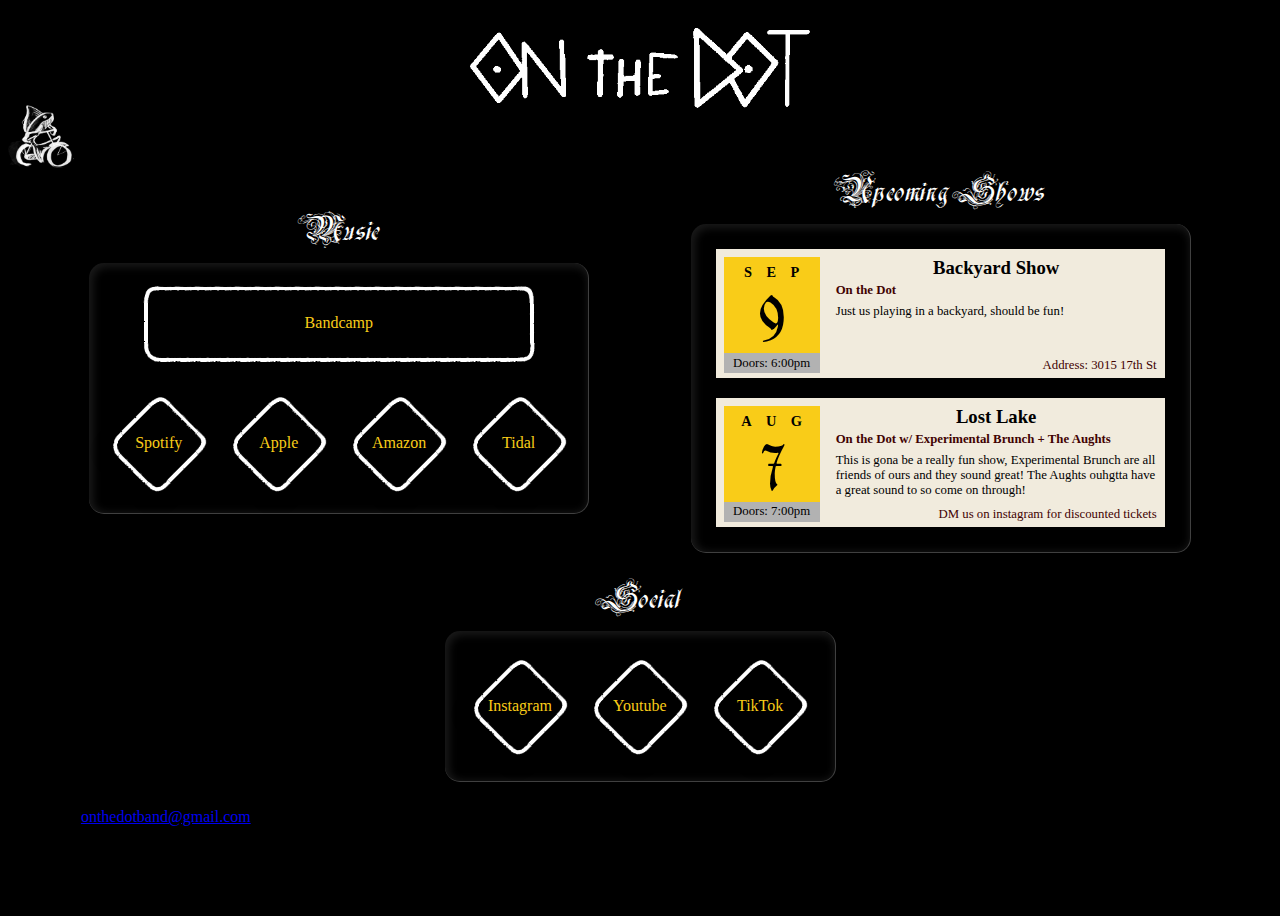
<file: index.html>
<!DOCTYPE html>
<html lang="en">
<head>
    <meta charset="UTF-8">
    <meta name="viewport" content="width=device-width, initial-scale=1.0">
    <title>On the Dot</title>
    <link rel="stylesheet" href="main-styles.css">
    <!-- <link rel="stylesheet" href="https://use.typekit.net/hkz1zsl.css"> -->

</head>
<body>
    <header>
        <h1><img src="img/on-the-dot-logo-horizontal.png" width="340" height="80" alt="On the Dot"></h1>
    </header>

    <nav>
        <h2 class="nav-title title-text state-enabled" id="music-title-nav">Music</h2>
        <h2 class="nav-title title-text state-disabled" id="shows-title-nav">Upcoming Shows</h2>
        <h2 class="nav-title title-text state-disabled" id="social-title-nav" >Social</h2>
    </nav>

    <main>
        <section class="otd-section" id="music">
            <h2 class="otd-section__title title-text" id="music-title">Music</h2>
            <nav class="otd-section__container otd-section__container--music" id="music-content">
                <a href="https://onthedot.bandcamp.com/" class="bigButton coolButton" target="_blank">Bandcamp</a>
                <a href="https://open.spotify.com/artist/4t7RVXD9RwHJz5ZuWjEisU?si=lDKFJz0iR4iY1agDujO_XA" class="diamondButton coolButton" target="_blank"><span>Spotify</span></a>
                <a href="https://music.apple.com/us/artist/on-the-dot/1647357557" class="diamondButton coolButton" target="_blank"><span>Apple</span></a>
                <a href="https://music.amazon.com/artists/B0BGMPHSV5/on-the-dot?marketplaceId=ATVPDKIKX0DER&musicTerritory=US&ref=dm_sh_1hbyvfixzk9Bt259J3dL3kuNC" class="diamondButton coolButton" target="_blank"><span>Amazon</span></a>
                <a href="https://listen.tidal.com/artist/34675267" class="diamondButton coolButton" target="_blank"><span>Tidal</span></a>
            </nav>
        </section>

        <section class="otd-section" id="shows">
            <h2 class="otd-section__title title-text"">Upcoming Shows</h2>
            <ol class="otd-section__container otd-section__container--events">
                <li class="otd-event">
                    <!-- <a href="https://www.instagram.com/p/DMoNDSzv6C5/?igsh=MWQxaGV3anJpYmRlNA==" target="_blank"> -->
                        <div class="otd-event__time-info">
                            <time class="otd-event__date" datetime="2025-09-09"><span class="otd-event__date--month">Sep</span> <span class="otd-event__date--day">9</span></time>
                            <p class="otd-event__doors">Doors: 6:00pm</p>
                        </div>
                        <div class="otd-event__main-info">
                            <h3 class="otd-event__location">Backyard Show</h3>
                            <h4 class="otd-event__lineup">On the Dot</h4>
                            <p class="otd-event__description">Just us playing in a backyard, should be fun!</p>
                            <p class="otd-event__additional">Address: 3015 17th St</p>
                        </div>
                    <!-- </a> -->
                </li>

                <li class="otd-event">
                    <a href="https://www.etix.com/ticket/p/85313908/on-the-dot-wexperimental-brunch-the-aughts-denver-lost-lake-lounge" target="_blank">
                        <div class="otd-event__time-info">
                            <time class="otd-event__date" datetime="2025-08-07"><span class="otd-event__date--month">Aug</span> <span class="otd-event__date--day">7</span></time>
                            <p class="otd-event__doors">Doors: 7:00pm</p>
                        </div>
                        <div class="otd-event__main-info">
                            <h3 class="otd-event__location">Lost Lake</h3>
                            <h4 class="otd-event__lineup">On the Dot w/ Experimental Brunch + The Aughts</h4>
                            <p class="otd-event__description">This is gona be a really fun show, Experimental Brunch are all friends of ours and they sound great! The Aughts ouhgtta have a great sound to so come on through!</p>
                            <p class="otd-event__additional">DM us on instagram for discounted tickets</p>
                        </div>
                    </a>
                </li>
                
            </ol>
        </section>
        

        <section class="otd-section otd-section--social" id="social">
            <h2 class="otd-section__title title-text" id="social-title">Social</h2>
            <nav class="otd-section__container otd-section__container--social" id="social-content">
                <a href="https://instagram.com/onthedotband?igshid=NDRkN2NkYzU=" class="diamondButton coolButton" target="_blank"><span>Instagram</span></a>
                <a href="https://www.youtube.com/channel/UCuLLAIqkwNndPUKeErRYVig" class="diamondButton coolButton" target="_blank"><span>Youtube</span></a>
                <a href="https://www.tiktok.com/@onthedotband?_t=8yt7rkzsbwh&_r=1" class="diamondButton coolButton" target="_blank"><span>TikTok</span></a>
            </nav>
        </section>
        
    </main>

    <footer>
        <p>contact us: <a href="mailto: onthedotband@gmail.com">onthedotband@gmail.com</a></p>
    </footer>

    <script src="graphics.js"></script>
    
    <!-- <script src="script.js"></script> -->
</body>
</html>
</file>
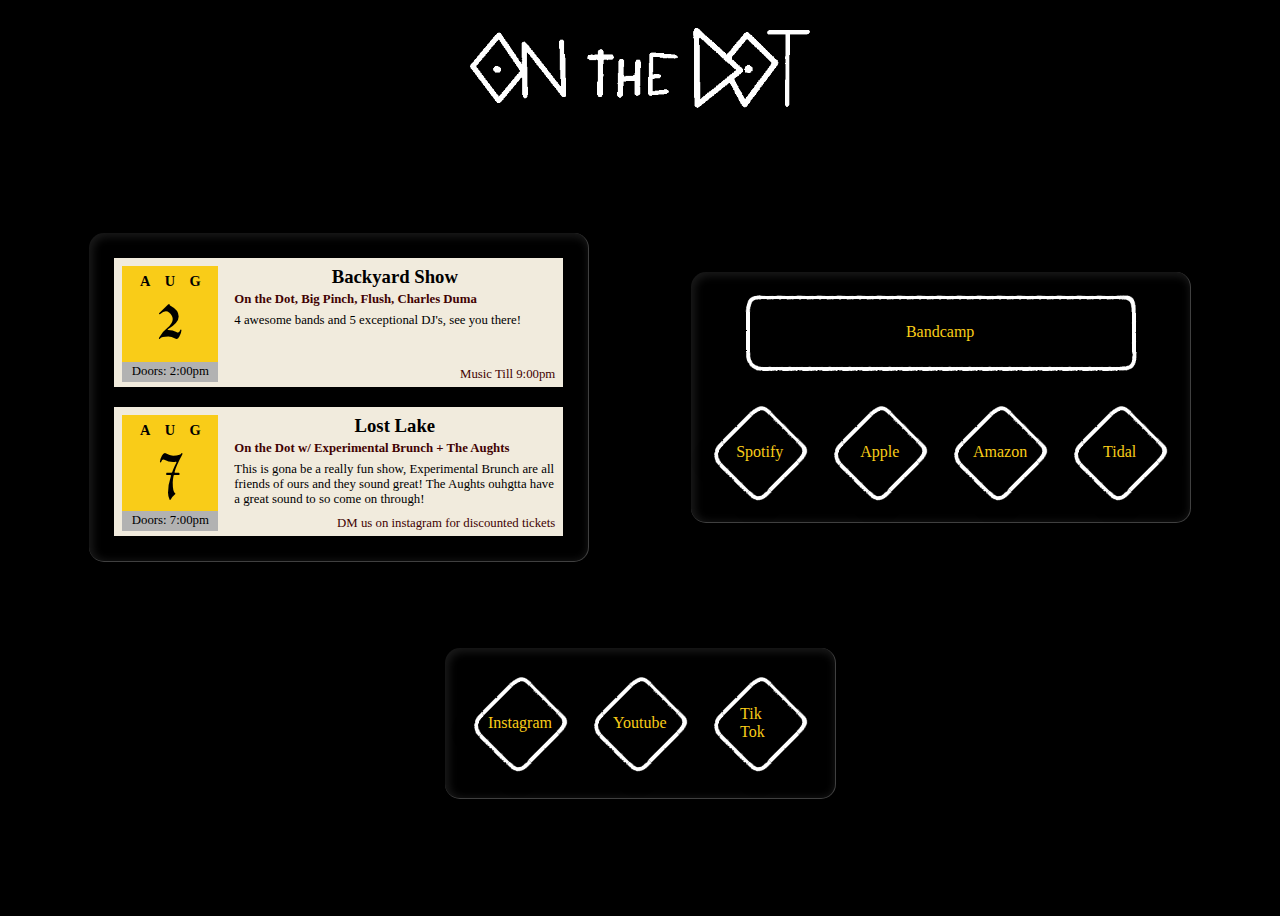
<file: main-test.html>
<!DOCTYPE html>
<html lang="en">
<head>
    <meta charset="UTF-8">
    <meta name="viewport" content="width=device-width, initial-scale=1.0">
    <title>On the Dot</title>
    <link rel="stylesheet" href="main-styles.css">
    <!-- <link rel="stylesheet" href="https://use.typekit.net/hkz1zsl.css"> -->

</head>
<body>
    <header>
        <h1><img src="img/on-the-dot-logo-horizontal.png" width="340" height="80" alt="On the Dot"></h1>
    </header>

    <main>
        <section class="otd-section">
            <h2 class="otd-section__title" id="shows-title">Upcoming Shows</h2>
            <ol class="otd-section__container otd-section__container--events" id="shows-content">
                <li class="otd-event">
                    <a href="https://www.instagram.com/p/DMoNDSzv6C5/?igsh=MWQxaGV3anJpYmRlNA==" target="_blank">
                        <div class="otd-event__time-info">
                            <time class="otd-event__date" datetime="2025-08-02"><span class="otd-event__date--month">Aug</span> <span class="otd-event__date--day">2</span></time>
                            <p class="otd-event__doors">Doors: 2:00pm</p>
                        </div>
                        <div class="otd-event__main-info">
                            <h3 class="otd-event__location">Backyard Show</h3>
                            <h4 class="otd-event__lineup">On the Dot, Big Pinch, Flush, Charles Duma</h4>
                            <p class="otd-event__description">4 awesome bands and 5 exceptional DJ's, see you there!</p>
                            <p class="otd-event__additional">Music Till 9:00pm</p>
                        </div>
                    </a>
                </li>

                <li class="otd-event">
                    <a href="https://www.etix.com/ticket/p/85313908/on-the-dot-wexperimental-brunch-the-aughts-denver-lost-lake-lounge" target="_blank">
                        <div class="otd-event__time-info">
                            <time class="otd-event__date" datetime="2025-08-07"><span class="otd-event__date--month">Aug</span> <span class="otd-event__date--day">7</span></time>
                            <p class="otd-event__doors">Doors: 7:00pm</p>
                        </div>
                        <div class="otd-event__main-info">
                            <h3 class="otd-event__location">Lost Lake</h3>
                            <h4 class="otd-event__lineup">On the Dot w/ Experimental Brunch + The Aughts</h4>
                            <p class="otd-event__description">This is gona be a really fun show, Experimental Brunch are all friends of ours and they sound great! The Aughts ouhgtta have a great sound to so come on through!</p>
                            <p class="otd-event__additional">DM us on instagram for discounted tickets</p>
                        </div>
                    </a>
                </li>
                
            </ol>
        </section>
        
        <section class="otd-section">
            <h2 class="otd-section__title" id="music-title">Music</h2>
            <nav class="otd-section__container otd-section__container--music" id="music-content">
                <a href="https://onthedot.bandcamp.com/" class="bigButton coolButton" target="_blank">Bandcamp</a>
                <a href="https://open.spotify.com/artist/4t7RVXD9RwHJz5ZuWjEisU?si=lDKFJz0iR4iY1agDujO_XA" class="diamondButton coolButton" target="_blank"><span>Spotify</span></a>
                <a href="https://music.apple.com/us/artist/on-the-dot/1647357557" class="diamondButton coolButton" target="_blank"><span>Apple</span></a>
                <a href="https://music.amazon.com/artists/B0BGMPHSV5/on-the-dot?marketplaceId=ATVPDKIKX0DER&musicTerritory=US&ref=dm_sh_1hbyvfixzk9Bt259J3dL3kuNC" class="diamondButton coolButton" target="_blank"><span>Amazon</span></a>
                <a href="https://listen.tidal.com/artist/34675267" class="diamondButton coolButton" target="_blank"><span>Tidal</span></a>
            </nav>
        </section>

        <secion class="otd-section otd-section--social">
            <h2 class="otd-section__title" id="social-title" >Social</h2>
            <nav class="otd-section__container otd-section__container--social" id="social-content">
                <a href="https://instagram.com/onthedotband?igshid=NDRkN2NkYzU=" class="diamondButton coolButton" target="_blank"><span>Instagram</span></a>
                <a href="https://www.youtube.com/channel/UCuLLAIqkwNndPUKeErRYVig" class="diamondButton coolButton" target="_blank"><span>Youtube</span></a>
                <a href="https://www.tiktok.com/@onthedotband?_t=8yt7rkzsbwh&_r=1" class="diamondButton coolButton" target="_blank"><span>Tik Tok</span></a>
            </nav>
        </secion>
        <script src="script.js"></script>
    </main>
    
</body>
</html>
</file>
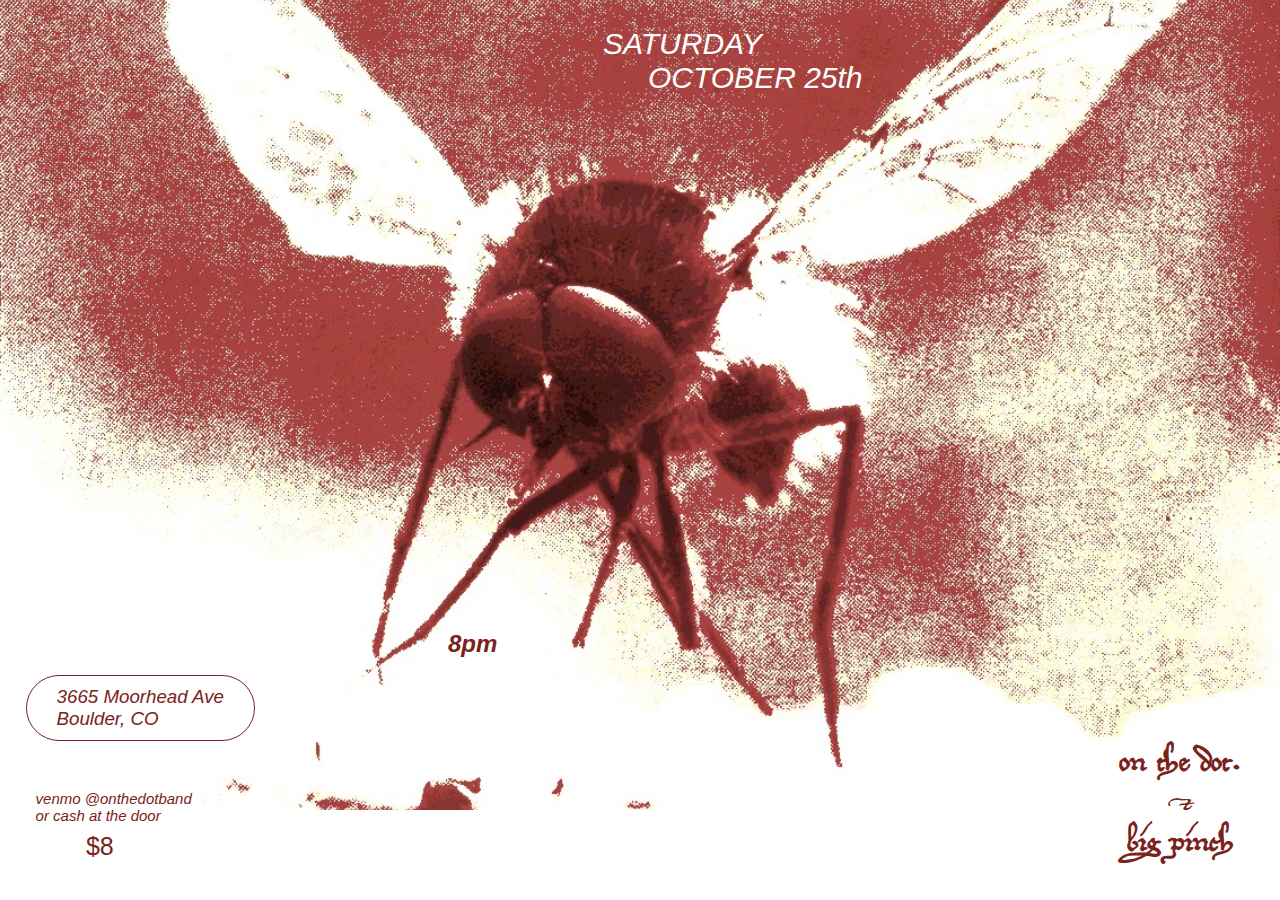
<file: october25.html>
<!DOCTYPE html>
<html lang="en">
<head>
    <meta charset="UTF-8">
    <meta name="viewport" content="width=device-width, initial-scale=1.0">
    <title>OtD & BP - October 25 8pm</title>
    <link rel="stylesheet" href="poster.css">
</head>
<body>
    <div class="container">
        <img id="fly" src="img/fly.jpeg">
        <div id="info">
            <div id="dates" date="10-04-2025">
                <h1 id="day">SATURDAY</h1>
                <h1 id="date">OCTOBER 25th</h1>
            </div>
            <h2 id="time">8pm</h2>
            <div id="bands">
                <!-- <p id="dash">-</p> -->
                <h3 id="otd">on the dot.</h3>
                <p id="and">&</p>
                <h3 id="bp">big pinch</h3>
            </div>
            <div id="location">
                <!-- <h2 id="address-title">Address</h2> -->
                <h3 id="address">3665 Moorhead Ave <br> Boulder, CO</h3>
            </div>

            <div id="ticket">
                 <p id="venmo">venmo @onthedotband <br>or cash at the door</p>
                <p id="price">$8</p>
               
            </div>
        </div>
    </div>
    <script src="js/clickInvert.js"></script>
</body>
</html>
</file>
<file: main-styles.css>
:root {
  --background: rgb(0, 0, 0); /*rgb(249, 204, 24) */
  --primary: rgb(249, 204, 24);
  --secondary: rgb(246, 226, 137); /*rgb(251, 239, 171)*/
  --dark: black;
  --bright: rgb(255, 255, 255);
  --paper:  rgb(241, 235, 221);
  --date: rgb(185, 38, 38); /*rgb(105, 58, 139)*/
  --sub-date: rgb(178, 178, 178);/*rgb(134, 58, 139)*/
  --event-text: rgb(65, 2, 2);
  --event-text-subtle: rgb(0, 0, 0);
  --border: black;
  --sween: rgb(37, 97, 71);

    font-family: 'Times New Roman', Times, serif;
}

@font-face { font-family: Ruritania; src: url('font/Ruritania.ttf'); } 
@font-face { font-family: Miki; src: url('font/miki-nice-ainjoo.otf'); } 
@font-face { font-family: Unifraktur; src: url('font/UnifrakturMaguntia21.ttf'); } 

body {
    background-color: var(--background);
    display: flex;
    flex-direction: column;
    justify-content: flex-start;
    height: 100dvh;
}

header {
    text-align: center;
    filter: invert(1);
}

header h1 {
    margin: 20px;
    margin-bottom: 40px;
}

main {
    display: flex;
    flex-wrap: wrap;
    justify-content: space-evenly;

}

/* Header resizing */
@media screen and (max-width: 400px) {
    header img {
        width: 88%;
        height: auto;
        margin: 0;
    }
} 

/* Desktop sections */
@media screen and (min-width: 1096px) {

    nav {
        display: none;
    }

}

/* Mobile Scroll */
@media screen and (max-width: 1095px) {
    nav {
        display: flex;
        justify-content: space-around;
        background-color: var(--dark);
        box-shadow: 0 2px 4px 0 rgb(0, 0, 0, 1);
        position: sticky;
        top: 0;
        z-index: 10;
    }

    .otd-section__title {
        display: none;
    }

    main {
        flex-direction: column;
        height: auto;
        flex-wrap: nowrap;
        align-items: center;
        justify-content: center;
        flex: 0.8 1 auto;
    }
}








.otd-section {
    width: 500px;
    margin: 10px 20px;
    padding: 0;
    display: flex;
    flex-direction: column;
    justify-content: center;
    align-items: center;
    /* border-width: 30px;
    border-style: solid;
    border-image: url("/img/border-white-gritt.png") 60 fill repeat;*/
}

.otd-section--social {
    width: fit-content;
}
.otd-section--social h2{
    width: 100%;
}

.otd-section__title{


}

nav a {
    text-decoration: none;
}

.title-text { 
    position: relative;
    box-sizing: border-box;
    padding: 5px;
    margin: 0;

    color: var(--bright);

    font-family: Ruritania;
    font-size: 1.5rem;
    letter-spacing: 0.1rem;
    font-weight: 100;
    font-style: italic;
    line-height: 2em;

    background-color:var(--dark);

    width: 100%;


    text-align: center;
    transition: color 0.2s;

}

.nav-title {
    flex: 1 1 auto;
    border: 1px solid red;
    display: flex;
    align-items: center;
    justify-content: center;
    height: 100%;
}

.nav-title:hover {
    color: var(--primary);
    cursor: pointer;
}

.state-enabled {
    color: var(--primary);
    font-size: 2em;
}

.state-disabled {
    color: var(--bright);
    font-size: 1.2em;
    transition: font-size 0.2s;
}

.state-disabled:hover {
    color: var(--primary);
    cursor: pointer;
    font-size: 2em;
}


.otd-section__container {
    box-sizing: border-box;
    width: 100%;
    padding: 15px;
    margin: 0;
    border-radius: 15px;
    box-shadow: inset 2px 2px 8px 2px rgba(255, 255, 255, 0.1);
   
    border-bottom: 1px solid rgba(255, 255, 255, 0.25);
    border-right: 1px solid rgba(255, 255, 255, 0.25);
    z-index: 1;

    /* background-color: rgb(221, 224, 234) ; */
    /* background-image: radial-gradient(var(--dark) 15%, transparent 16%),
    radial-gradient(var(--dark) 15%, transparent 16%);
    background-size: 60px 60px;
    background-position: 0 0, 30px 30px; */

}

.otd-section__container--events {
    display: flex;
    flex-direction: column;
    list-style: none;
}

.otd-section__container--events a:link{
    text-decoration: none;
}

.otd-section__container--events a:visited{
    text-decoration: none;
}

.otd-section__container--music {
    display: flex;
    flex-wrap: wrap;
    justify-content: center;
    padding: 0;
    padding-bottom: 10px;
}


.otd-section__container--social {
    display: flex;
    flex-wrap: wrap;
    flex-direction: row;
    justify-content: space-evenly;
    width: fit-content;
}

.otd-event > a {
    font-size: 1rem;
    box-sizing: border-box;
    /* border: 0.5em solid var(--bright); */
    background-color: var(--paper);
    color: var(--dark);
    padding: 0.5em 0.5em 0.3em 0.5em;

    display: flex;

    margin: 10px;
    box-shadow: 0px 8px 8px -6px rgba(0, 0, 0, 0.5);
}

.otd-event:not(:has(> a)) {
    font-size: 1rem;
    box-sizing: border-box;
    /* border: 0.5em solid var(--bright); */
    background-color: var(--paper);
    color: var(--dark);
    padding: 0.5em 0.5em 0.3em 0.5em;

    display: flex;

    margin: 10px;
    box-shadow: 0px 8px 8px -6px rgba(0, 0, 0, 0.5);
}

.otd-event__date {
    grid-area: date;
    background-color: var(--primary);
    width: 6em;
    height: 6em;
    margin: 0;
    
    text-align: center;
 
}

.otd-event__date--month{ 
    text-transform: uppercase;
    font-size: 0.9em;
    display: block;
    letter-spacing: 1em;
    text-indent: 1em;
    margin: 0 auto;
    margin-top: 0.5em;
    font-weight: 900;
}
.otd-event__date--day{ 
    font-size: 4em;
    font-family: Unifraktur;
}


.otd-event__main-info {
    grid-area: main;
    display: flex;
    flex-direction: column;
    justify-content: start;
    padding: 0;
    margin-left: 1em;
    width: 100%;
}


.otd-event__location {
    margin: 0;
    text-align: center;
}

.otd-event__lineup {
    margin: 0;
    font-size: 0.8em;
    margin-top: 0.3em;
    color: var(--event-text);
}

.otd-event__description {
    margin: 0;
    font-size: 0.8em;
    margin-top: 0.5em;
    color: var(--event-text-subtle);
}

.otd-event__additional {
    margin: 0;
    font-size: 0.8em;
    margin-top: auto;
    text-align: right;
    color: var(--event-text);
}

.otd-event__time-info {
    display: flex;
    flex-direction: column;
    align-items: center;
    justify-content: flex-start;
}

.otd-event__doors {
    margin: 0;
    padding-top: 0.2em;
    padding-bottom: 0.2em;
    font-size: 0.8em;
    width: 100%;
    text-align: center;
    background-color: var(--sub-date);
}


.diamondButton {  
    width: 80px;
    height: 80px;
    transform: rotate(0.125turn);
}

.diamondButton span {
    transform: rotate(-0.125turn);
}

/* .diamondButton:hover {
    filter: drop-shadow(5px 2px rgba(0,0,0,0.5)) !important; 
} */

.coolButton {
    box-sizing: border-box;
    background-color: var(--dark); /*brown*/

    border-width: 20px;
    border-style: solid;
    border-image: url("/img/border-white-gritt.png") 60 fill repeat;

    display: flex;
    justify-content: center;
    align-items: center;
    color: var(--primary);
    margin: 20px;
    flex-shrink: 0;
    transition: box-shadow 0.15s, border-width 0.1s, width 0.5s, height 0.5s;
    text-decoration: none;
    box-shadow: 4px 8px 16px 0 rgba(0,0,0,0.11);

}


.coolButton:hover {
    box-shadow: 4px 8px 16px 0 rgba(0,0,0,0.25);
    border-width: 30px;
}


.coolButton:active {
    box-shadow: 4px 4px 16px 0 rgba(0,0,0,0.3);
    border-width: 40px;
}

.bigButton {
    width: 80%;
    height: 80px;
}
</file>
<file: poster.css>
body {
    background-color: var(--time-color);
    margin: 0;
    padding: 0;
}

html {
    margin: 0;
    padding: 0;
}

:root {
    font-family: Helvetica, sans-serif;
    --time-color: rgb(255,255,255);  /* rgb(255,255,255)*/
    --primary-text: rgb(122, 34, 28); /* rgb(20, 202, 202);  */
}
@font-face { font-family: DeiGrat; src: url('font/DeiGrat.ttf'); } 

.container {
    position: relative;
    width: 100%;
    height: 100vh;
    max-width: 100vw;
    min-width: 100svw;
    /* overflow: hidden;*/
} 

h1, h2, h3, h4, h5, h6 {
    margin: 0;
    padding: 0;
}

#info {
    position: absolute;
    color: white;
    width: 100%;
    height: 100%;
    display: inline;
    position: absolute;
    top: 0;
    left: 0;
}

#dates {
    position: absolute;
    font-weight: 100;
    font-style: italic;
    font-size: 15px;
    top: 3%;
    left: 60%;
    color: var(--time-color);
    width:300px;
}

#date{ 
    transform: translate(-40%, 0);
    font-weight: 100;
}

#day {
    transform: translate(-55%, 0%);
    font-weight: 100;
}

#time {
    font-weight: 800;
    position: absolute;
    left: 35%;
    top: 70%;
    font-style: italic;
    color: var(--primary-text);

}

@media screen and (max-width: 900px) {
    #time {
        left: 20%;
    }

}

#bands {
    position: absolute;
    font-family: DeiGrat, cursive;
    color: var(--primary-text);
    right: 3%;
    bottom: 5%;
    height: 100px;
    width: fit-content;
    /* border: 2px solid red; */
    line-height: 20px;
    font-size: 20px;
    /* text-wrap: nowrap; */
}

#otd {
    text-align: center;
    /* transform: translate(-50%, 0); */
    text-wrap: nowrap;
}
#dash{
   text-align: center;
}

#and {
    text-align: center;
    /* transform: translate(-50%, -50%); */
    text-wrap: nowrap;
}

#bp {
   text-align: center;
    /* transform: translate(-50%, 0); */
    text-wrap: nowrap;
}

#location {
    color: var(--primary-text);
    position: absolute;
    left: 2%;
    top: 75%;
    border: 1px solid var(--primary-text);
    border-radius: 100px;
    padding: 10px 30px 10px 30px;
    background-color: var(--time-color);
}

#address-title {
    font-weight: 100;
    font-style: italic;
}

#address{
    font-weight: 200;
    font-style: italic;
}

#ticket {
    position: absolute;
    left: 2%;
    top: 85%;
    color: var(--primary-text);
    background-color: var(--time-color);
    padding:10px
}

#price {
    font-size: 25px;
    font-weight: 200;
    position: absolute;
    right: 50%;
    top: 50%;
}

#venmo {
    font-style: italic;
    font-size: 15px;
    font-weight: 100;
}


img {
    object-fit: cover;
    width: 100vw;
    height: 100%;
    display: block;
    /* filter: invert(); */
    transform: translate(0, -10%);
}
</file>
